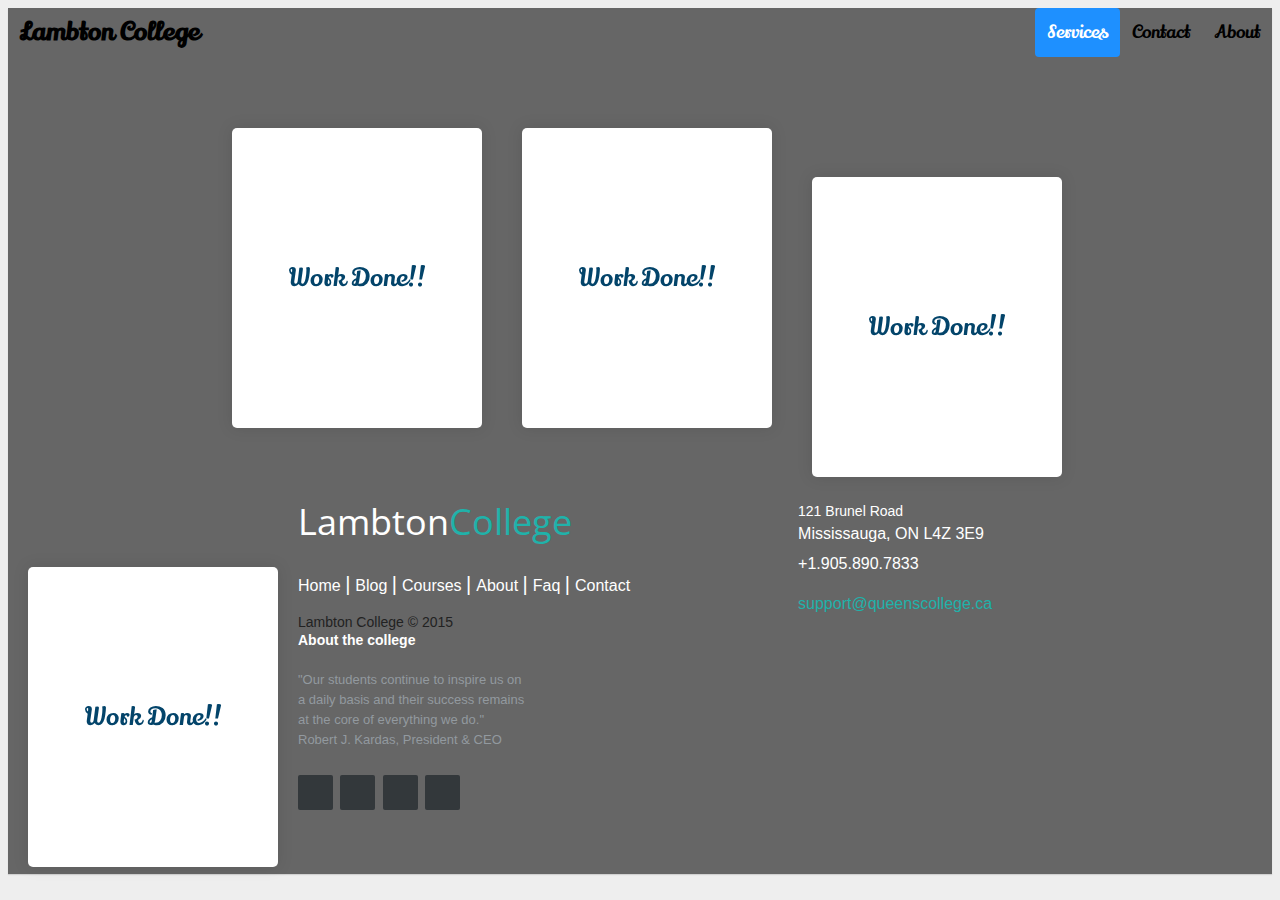
<file: Our-Work/ourwork.html>
<!DOCTYPE html>
<html lang="en">

<head>
    <meta charset="UTF-8">
    <meta http-equiv="X-UA-Compatible" content="IE=edge">
    <meta name="viewport" content="width=device-width, initial-scale=1.0">
    <link href="https://fonts.googleapis.com/css?family=Open+Sans:300i,400" rel="stylesheet">
    <link rel="stylesheet" href="./styles.css">
    <title>Document</title>
</head>

<body>
    <div class="header">
        <a href="#default" class="logo">Lambton College</a>
        <div class="header-right">
            <a class="active" href="#home">Services</a>
            <a href="#contact">Contact</a>
            <a href="#about">About</a>
        </div>
    </div>

    <div class="row">
        <div class="columnn">
            <div class="card">
                <div class="content">
                    <div class="front">
                        <!-- <img id=img src="./bg_img.jpg">  -->Work Done!!
                    </div>
                    <div class="back">
                        Work Info
                    </div>
                </div>
            </div>
        </div>

        <div class="columnn">
            <div class="card">
                <div class="content">
                    <div class="front">
                        Work Done!!
                    </div>
                    <div class="back">
                        Work Info
                    </div>
                </div>
            </div>
        </div>

        <div class="columnn">
            <div class="card">
                <div class="content">
                    <div class="front">
                        Work Done!!
                    </div>
                    <div class="back">
                        Work Info

                    </div>
                </div>
            </div>
        </div>

        <div class="columnn">
            <div class="card-1">
                <div class="content">
                    <div class="front">
                        Work Done!!
                    </div>
                    <div class="back">
                        Work Info
                    </div>
                </div>
            </div>
        </div>
    </div>

    <footer class="footer-distributed">

        <div class="footer-left">

            <h3>Lambton<span>College</span></h3>

            <p class="footer-links">
                <a href="#" class="link-1">Home</a>

                <a href="#">Blog</a>

                <a href="#">Courses</a>

                <a href="#">About</a>

                <a href="#">Faq</a>

                <a href="#">Contact</a>
            </p>

            <p class="footer-company-name">Lambton College © 2015</p>
        </div>

        <div class="footer-center">

            <div>
                <i class="fa fa-map-marker"></i>
                <p><span>121 Brunel Road</span> Mississauga, ON L4Z 3E9</p>
            </div>

            <div>
                <i class="fa fa-phone"></i>
                <p>+1.905.890.7833</p>
            </div>

            <div>
                <i class="fa fa-envelope"></i>
                <p><a href="mailto:support@company.com">support@queenscollege.ca</a></p>
            </div>

        </div>

        <div class="footer-right">

            <p class="footer-company-about">
                <span>About the college</span> "Our students continue to inspire us on a daily basis and their success remains at the core of everything we do." </br>Robert J. Kardas, President & CEO
            </p>

            <div class="footer-icons">

                <a href="#"><i class="fa fa-facebook"></i></a>
                <a href="#"><i class="fa fa-twitter"></i></a>
                <a href="#"><i class="fa fa-linkedin"></i></a>
                <a href="#"><i class="fa fa-github"></i></a>

            </div>

        </div>

    </footer>
</body>

</html>
</file>
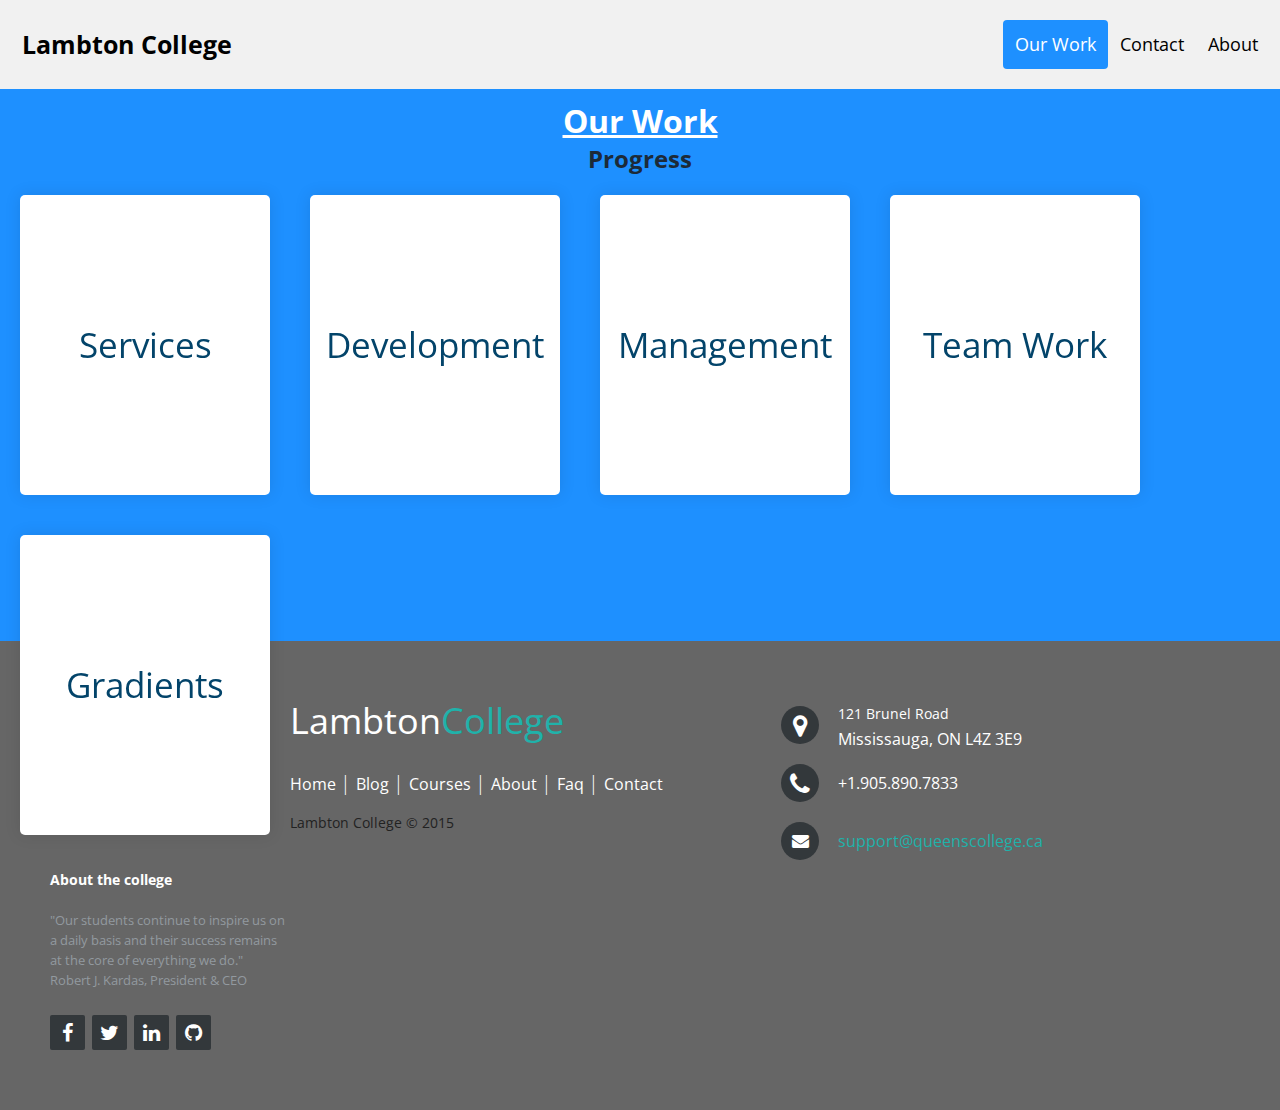
<file: OurWork/ourwork.html>
<!DOCTYPE html>
<html lang="en">

<head>
    <meta charset="UTF-8">
    <meta http-equiv="X-UA-Compatible" content="IE=edge">
    <meta name="viewport" content="width=device-width, initial-scale=1.0">
    <title>Our Work Page</title>
    <link href="https://fonts.googleapis.com/css?family=Open+Sans:300i,400" rel="stylesheet">
    <link rel="stylesheet" href="https://stackpath.bootstrapcdn.com/font-awesome/4.7.0/css/font-awesome.min.css">
    <link rel="stylesheet" href="styles.css">
</head>

<body>
    <div class="header">
        <a href="#default" class="logo">Lambton College</a>
        <div class="header-right">
            <a class="active" href="#home">Our Work</a>
            <a href="#contact">Contact</a>
            <a href="#about">About</a>
        </div>
    </div>

    <div class="service">
        <h1>Our Work</h1>
        <h2>Progress</h2>
        <div class="row">
            <div class="columnn">
                <div class="card">
                    <div class="content">
                        <div class="front">
                            Services
                        </div>
                        <div class="back">
                            AI solution to provide data and figures to ensure that project gets delivered on time. We've created really cool gradients and icons which loves their clients.
                        </div>
                    </div>
                </div>
            </div>

            <div class="columnn">
                <div class="card">
                    <div class="content">
                        <div class="front">
                            Development
                        </div>
                        <div class="back-1">
                            Web development is closely related to the job of designing the features and functionality of apps (web design). The term development is usually reserved for the actual construction of these things (that is to say, the programming of sites). The basic
                            tools involved are programming languages called HTML (Hypertext Markup Language), CSS (Cascading Style Sheets), and JavaScript.
                        </div>
                    </div>
                </div>
            </div>

            <div class="columnn">
                <div class="card">
                    <div class="content">
                        <div class="front">
                            Management
                        </div>
                        <div class="back">
                            Management is the administration of an organization and coordinating resources and tasks to help a business run smoothly towards a common goal.

                        </div>
                    </div>
                </div>
            </div>

            <div class="columnn">
                <div class="card">
                    <div class="content">
                        <div class="front">
                            Team Work
                        </div>
                        <div class="back">
                            Teamwork means that people will try to cooperate, using their individual skills and providing constructive feedback, despite any personal conflict between individuals.”
                        </div>
                    </div>
                </div>
            </div>

            <div class="columnn">
                <div class="card">
                    <div class="content">
                        <div class="front">
                            Gradients
                        </div>
                        <div class="back">
                            Here gradients indicates the work we did to show different colors & gradients in our website & made it more eye catching, soothing and also including responsive design.
                        </div>
                    </div>
                </div>
            </div>
        </div>

    </div>
    <section>

    </section>


    <footer class="footer-distributed">

        <div class="footer-left">

            <h3>Lambton<span>College</span></h3>

            <p class="footer-links">
                <a href="#" class="link-1">Home</a>

                <a href="#">Blog</a>

                <a href="#">Courses</a>

                <a href="#">About</a>

                <a href="#">Faq</a>

                <a href="#">Contact</a>
            </p>

            <p class="footer-company-name">Lambton College © 2015</p>
        </div>

        <div class="footer-center">

            <div>
                <i class="fa fa-map-marker"></i>
                <p><span>121 Brunel Road</span> Mississauga, ON L4Z 3E9</p>
            </div>

            <div>
                <i class="fa fa-phone"></i>
                <p>+1.905.890.7833</p>
            </div>

            <div>
                <i class="fa fa-envelope"></i>
                <p><a href="mailto:support@company.com">support@queenscollege.ca</a></p>
            </div>

        </div>

        <div class="footer-right">

            <p class="footer-company-about">
                <span>About the college</span> "Our students continue to inspire us on a daily basis and their success remains at the core of everything we do." </br>Robert J. Kardas, President & CEO
            </p>

            <div class="footer-icons">

                <a href="#"><i class="fa fa-facebook"></i></a>
                <a href="#"><i class="fa fa-twitter"></i></a>
                <a href="#"><i class="fa fa-linkedin"></i></a>
                <a href="#"><i class="fa fa-github"></i></a>

            </div>

        </div>

    </footer>

</body>

</html>
</file>
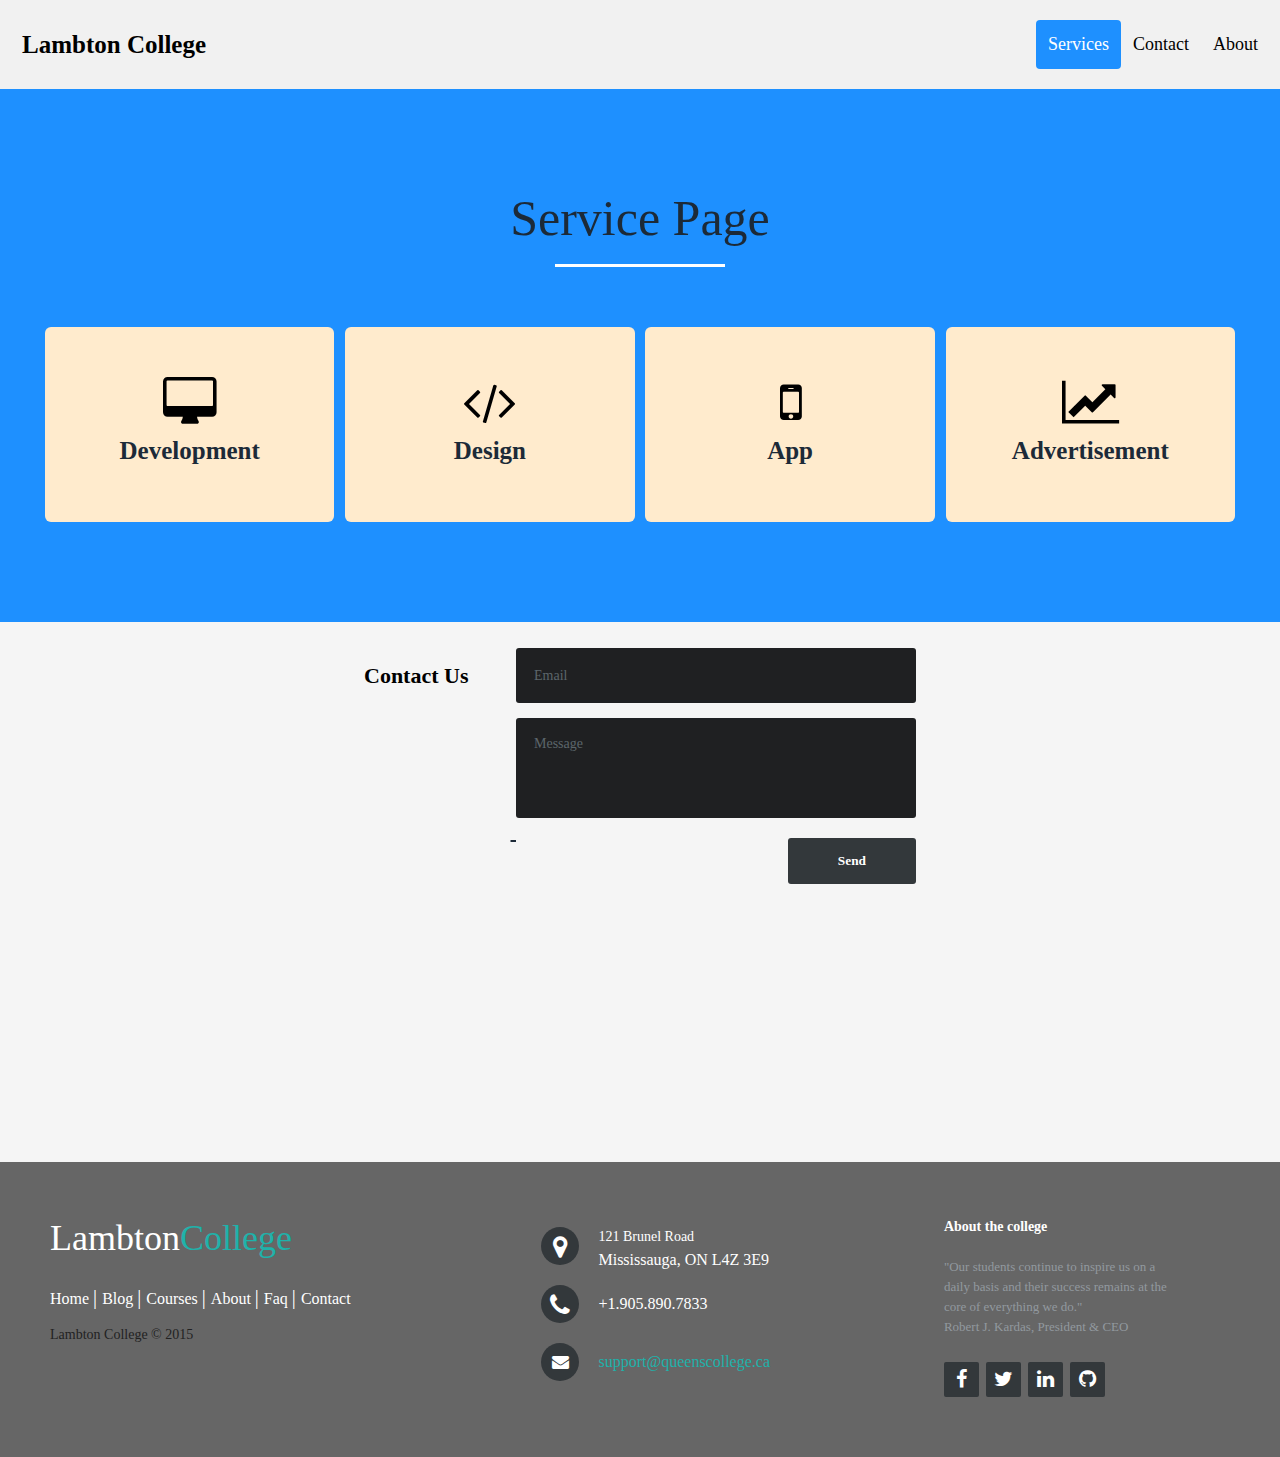
<file: Service/Service.html>
<!DOCTYPE html>
<html lang="en">

<head>
    <meta charset="UTF-8">
    <meta http-equiv="X-UA-Compatible" content="IE=edge">
    <meta name="viewport" content="width=device-width, initial-scale=1.0">
    <title>Service Page</title>
    <link rel="stylesheet" href="https://stackpath.bootstrapcdn.com/font-awesome/4.7.0/css/font-awesome.min.css">
    <link rel="stylesheet" href="service.css">
</head>

<body>
    <div class="header">
        <a href="#default" class="logo">Lambton College</a>
        <div class="header-right">
            <a class="active" href="#home">Services</a>
            <a href="#contact">Contact</a>
            <a href="#about">About</a>
        </div>
    </div>

    <div class="service">
        <div class="max-width">
            <h1>Service Page</h1>
            <div class="content">

                <div class="card">
                    <div class="box">
                        <i class="fa fa-desktop"></i>
                        <h3>Development</h3>
                        <p></p>
                    </div>
                </div>

                <div class="card">
                    <div class="box">
                        <i class="fa fa-code"></i>
                        <h3>Design</h3>
                        <p></p>
                    </div>
                </div>

                <div class="card">
                    <div class="box">
                        <i class="fa fa-mobile"></i>
                        <h3>App</h3>
                        <p></p>
                    </div>
                </div>

                <div class="card">
                    <div class="box">
                        <i class="fa fa-line-chart"></i>
                        <h3>Advertisement</h3>
                        <p></p>
                    </div>
                </div>

            </div>
        </div>

    </div>
    <section>
        </br>
        <div class="footer-distributed-1">
            <div class="footer-right-1">

                <p>Contact Us</p>

                <form action="#" method="post">

                    <input type="text" name="email" placeholder="Email">
                    <textarea name="message" placeholder="Message"></textarea>
                    <button>Send</button>

                </form>

            </div>
        </div>
    </section>


    <footer class="footer-distributed">

        <div class="footer-left">

            <h3>Lambton<span>College</span></h3>

            <p class="footer-links">
                <a href="#" class="link-1">Home</a>

                <a href="#">Blog</a>

                <a href="#">Courses</a>

                <a href="#">About</a>

                <a href="#">Faq</a>

                <a href="#">Contact</a>
            </p>

            <p class="footer-company-name">Lambton College © 2015</p>
        </div>

        <div class="footer-center">

            <div>
                <i class="fa fa-map-marker"></i>
                <p><span>121 Brunel Road</span> Mississauga, ON L4Z 3E9</p>
            </div>

            <div>
                <i class="fa fa-phone"></i>
                <p>+1.905.890.7833</p>
            </div>

            <div>
                <i class="fa fa-envelope"></i>
                <p><a href="mailto:support@company.com">support@queenscollege.ca</a></p>
            </div>

        </div>

        <div class="footer-right">

            <p class="footer-company-about">
                <span>About the college</span> "Our students continue to inspire us on a daily basis and their success remains at the core of everything we do." </br>Robert J. Kardas, President & CEO
            </p>

            <div class="footer-icons">

                <a href="#"><i class="fa fa-facebook"></i></a>
                <a href="#"><i class="fa fa-twitter"></i></a>
                <a href="#"><i class="fa fa-linkedin"></i></a>
                <a href="#"><i class="fa fa-github"></i></a>

            </div>

        </div>

    </footer>

</body>

</html>
</file>
<file: Our-Work/styles.css>
@import 'https://fonts.googleapis.com/css?family=Lily+Script+One';
@import url('https://fonts.googleapis.com/css2?family=Poppins:wgh@100;200;300;400;500;600;700;800;900&display=swap');
body {
    background: #eee;
    font-family: 'Lily Script One';
}

header {
    overflow: hidden;
    background-color: #f1f1f1;
    padding: 20px 10px 20px 10px;
    margin: 50px;
    position: absolute;
}

.header a {
    float: left;
    color: black;
    text-align: center;
    padding: 12px;
    text-decoration: none;
    font-size: 18px;
    line-height: 25px;
    border-radius: 4px;
}

.header a.logo {
    font-size: 25px;
    font-weight: bold;
}

.header a:hover {
    background-color: #ddd;
    color: black;
}

.header a.active {
    background-color: dodgerblue;
    color: white;
}

.header-right {
    float: right;
}

@media screen and (max-width: 500px) {
    .header a {
        float: none;
        display: block;
        text-align: left;
    }
    .header-right {
        float: none;
    }
}

.card {
    position: relative;
    top: 100%;
    /* left: 50%; */
    width: 250px;
    height: 300px;
    padding-top: 100px;
    margin: 20px;
    float: left;
    perspective: 500px;
}

.card-1 {
    position: relative;
    top: 100%;
    /* left: 50%; */
    width: 250px;
    height: 300px;
    padding-top: 50px;
    margin: 20px;
    float: left;
    perspective: 500px;
}

.row .column .content .card .img {
    width: 20%;
}

.content {
    position: relative;
    width: 100%;
    height: 100%;
    box-shadow: 0 0 15px rgba(0, 0, 0, 0.1);
    transition: transform 1s;
    transform-style: preserve-3d;
}

.card:hover .content {
    transform: rotateY( 180deg);
    transition: transform 0.5s;
}

.card-1:hover .content {
    transform: rotateY( 180deg);
    transition: transform 0.5s;
}

.front,
.back {
    position: absolute;
    height: 100%;
    width: 100%;
    background: white;
    line-height: 300px;
    color: #03446A;
    text-align: center;
    font-size: 25px;
    border-radius: 5px;
    backface-visibility: hidden;
}

.back {
    background: #03446A;
    color: white;
    transform: rotateY( 180deg);
}

.footer-distributed {
    background: #666;
    box-shadow: 0 1px 1px 0 rgba(0, 0, 0, 0.12);
    box-sizing: border-box;
    width: 100%;
    text-align: left;
    font: bold 16px sans-serif;
    padding: 55px 50px;
}

.footer-distributed .footer-left,
.footer-distributed .footer-center,
.footer-distributed .footer-right {
    display: inline-block;
    vertical-align: top;
}


/* Footer left */

.footer-distributed .footer-left {
    width: 40%;
}


/* The company logo */

.footer-distributed h3 {
    color: #ffffff;
    font: normal 36px "Open Sans", cursive;
    margin: 0;
}

.footer-distributed h3 span {
    color: lightseagreen;
}


/* Footer links */

.footer-distributed .footer-links {
    color: #ffffff;
    margin: 20px 0 12px;
    padding: 0;
}

.footer-distributed .footer-links a {
    display: inline-block;
    line-height: 1.8;
    font-weight: 400;
    text-decoration: none;
    color: inherit;
}

.footer-distributed .footer-company-name {
    color: #222;
    font-size: 14px;
    font-weight: normal;
    margin: 0;
}


/* Footer Center */

.footer-distributed .footer-center {
    width: 35%;
}

.footer-distributed .footer-center i {
    background-color: #33383b;
    color: #ffffff;
    font-size: 25px;
    width: 38px;
    height: 38px;
    border-radius: 50%;
    text-align: center;
    line-height: 42px;
    margin: 10px 15px;
    vertical-align: middle;
}

.footer-distributed .footer-center i.fa-envelope {
    font-size: 17px;
    line-height: 38px;
}

.footer-distributed .footer-center p {
    display: inline-block;
    color: #ffffff;
    font-weight: 400;
    vertical-align: middle;
    margin: 0;
}

.footer-distributed .footer-center p span {
    display: block;
    font-weight: normal;
    font-size: 14px;
    line-height: 2;
}

.footer-distributed .footer-center p a {
    color: lightseagreen;
    text-decoration: none;
}

.footer-distributed .footer-links a:before {
    content: "|";
    font-weight: 300;
    font-size: 20px;
    left: 0;
    color: #fff;
    display: inline-block;
    padding-right: 5px;
}

.footer-distributed .footer-links .link-1:before {
    content: none;
}


/* Footer Right */

.footer-distributed .footer-right {
    width: 20%;
}

.footer-distributed .footer-company-about {
    line-height: 20px;
    color: #92999f;
    font-size: 13px;
    font-weight: normal;
    margin: 0;
}

.footer-distributed .footer-company-about span {
    display: block;
    color: #ffffff;
    font-size: 14px;
    font-weight: bold;
    margin-bottom: 20px;
}

.footer-distributed .footer-icons {
    margin-top: 25px;
}

.footer-distributed .footer-icons a {
    display: inline-block;
    width: 35px;
    height: 35px;
    cursor: pointer;
    background-color: #33383b;
    border-radius: 2px;
    font-size: 20px;
    color: #ffffff;
    text-align: center;
    line-height: 35px;
    margin-right: 3px;
    margin-bottom: 5px;
}


/* If you don't want the footer to be responsive, remove these media queries */

@media (max-width: 880px) {
    .footer-distributed {
        font: bold 14px sans-serif;
    }
    .footer-distributed .footer-left,
    .footer-distributed .footer-center,
    .footer-distributed .footer-right {
        display: block;
        width: 100%;
        margin-bottom: 40px;
        text-align: center;
    }
    .footer-distributed .footer-center i {
        margin-left: 0;
    }
}

@media screen and (max-width: 1190px) {
    .max-width {
        padding: 0 25px;
    }
    .card {
        width: calc(50% - 10px);
        margin-bottom: 20px;
    }
}

@media screen and (max-width: 700px) {
    .card {
        width: 100%;
    }
}
</file>
<file: OurWork/styles.css>
@import 'https://fonts.googleapis.com/css?family=Lily+Script+One';
@import url('https://fonts.googleapis.com/css2?family=Poppins:wgh@100;200;300;400;500;600;700;800;900&display=swap');
* {
    margin: 0;
    padding: 0;
    box-sizing: border-box;
}

body {
    background-color: dodgerblue;
    color: rgb(28, 42, 56);
    font-family: 'Lily Script One';
}

.header {
    overflow: hidden;
    background-color: #f1f1f1;
    padding: 20px 10px;
}

.header a {
    float: left;
    color: black;
    text-align: center;
    padding: 12px;
    text-decoration: none;
    font-size: 18px;
    line-height: 25px;
    border-radius: 4px;
}

.header a.logo {
    font-size: 25px;
    font-weight: bold;
}

.header a:hover {
    background-color: #ddd;
    color: black;
}

.header a.active {
    background-color: dodgerblue;
    color: white;
}

.header-right {
    float: right;
}

@media screen and (max-width: 500px) {
    .header a {
        float: none;
        display: block;
        text-align: left;
    }
    .header-right {
        float: none;
    }
}

.service {
    padding: 10px 0;
}

.service h1 {
    /* padding-left: 50px; */
    text-align: center;
    color: #fff;
    text-decoration: underline;
}

.service h2 {
    text-align: center;
}

.card {
    position: relative;
    width: 250px;
    height: 300px;
    margin: 20px;
    float: left;
    perspective: 500px;
}

.row .column .content .card .img {
    width: 20%;
}

.content {
    position: relative;
    width: 100%;
    height: 100%;
    box-shadow: 0 0 15px rgba(0, 0, 0, 0.1);
    transition: transform 1s;
    transform-style: preserve-3d;
}

.card:hover .content {
    transform: rotateY( 180deg);
    transition: transform 0.5s;
}

.front {
    position: absolute;
    height: 100%;
    width: 100%;
    background: white;
    line-height: 300px;
    color: #03446A;
    text-align: center;
    font-size: 35px;
    border-radius: 5px;
    backface-visibility: hidden;
}

.back {
    position: relative;
    height: 100%;
    width: 100%;
    background: white;
    line-height: 40px;
    color: #03446A;
    text-align: center;
    font-size: 18px;
    border-radius: 10px;
    backface-visibility: hidden;
}

.back-1 {
    position: relative;
    height: 100%;
    width: 100%;
    background: white;
    line-height: 22px;
    color: #03446A;
    text-align: center;
    font-size: 16px;
    border-radius: 10px;
    backface-visibility: hidden;
}

.back {
    background: #0f78b5;
    color: white;
    transform: rotateY( 180deg);
}

.back-1 {
    background: #0f78b5;
    color: white;
    transform: rotateY( 180deg);
}

section {
    width: 1%;
    display: inline-block;
    background: transparent;
    height: 50vh;
    text-align: center;
    /* font-size: 22px; */
    /* font-weight: 700; */
    text-decoration: underline;
}

@import url(https://fonts.googleapis.com/css?family=Open+Sans:400,500,300,700);
* {
    font-family: Open Sans;
}

.footer-distributed {
    background: #666;
    box-shadow: 0 1px 1px 0 rgba(0, 0, 0, 0.12);
    box-sizing: border-box;
    width: 100%;
    text-align: left;
    font: bold 16px sans-serif;
    padding: 55px 50px;
}

.footer-distributed .footer-left,
.footer-distributed .footer-center,
.footer-distributed .footer-right {
    display: inline-block;
    vertical-align: top;
}


/* Footer left */

.footer-distributed .footer-left {
    width: 40%;
}


/* The company logo */

.footer-distributed h3 {
    color: #ffffff;
    font: normal 36px "Open Sans", cursive;
    margin: 0;
}

.footer-distributed h3 span {
    color: lightseagreen;
}


/* Footer links */

.footer-distributed .footer-links {
    color: #ffffff;
    margin: 20px 0 12px;
    padding: 0;
}

.footer-distributed .footer-links a {
    display: inline-block;
    line-height: 1.8;
    font-weight: 400;
    text-decoration: none;
    color: inherit;
}

.footer-distributed .footer-company-name {
    color: #222;
    font-size: 14px;
    font-weight: normal;
    margin: 0;
}


/* Footer Center */

.footer-distributed .footer-center {
    width: 35%;
}

.footer-distributed .footer-center i {
    background-color: #33383b;
    color: #ffffff;
    font-size: 25px;
    width: 38px;
    height: 38px;
    border-radius: 50%;
    text-align: center;
    line-height: 42px;
    margin: 10px 15px;
    vertical-align: middle;
}

.footer-distributed .footer-center i.fa-envelope {
    font-size: 17px;
    line-height: 38px;
}

.footer-distributed .footer-center p {
    display: inline-block;
    color: #ffffff;
    font-weight: 400;
    vertical-align: middle;
    margin: 0;
}

.footer-distributed .footer-center p span {
    display: block;
    font-weight: normal;
    font-size: 14px;
    line-height: 2;
}

.footer-distributed .footer-center p a {
    color: lightseagreen;
    text-decoration: none;
}

.footer-distributed .footer-links a:before {
    content: "|";
    font-weight: 300;
    font-size: 20px;
    left: 0;
    color: #fff;
    display: inline-block;
    padding-right: 5px;
}

.footer-distributed .footer-links .link-1:before {
    content: none;
}


/* Footer Right */

.footer-distributed .footer-right {
    width: 20%;
}

.footer-distributed .footer-company-about {
    line-height: 20px;
    color: #92999f;
    font-size: 13px;
    font-weight: normal;
    margin: 0;
}

.footer-distributed .footer-company-about span {
    display: block;
    color: #ffffff;
    font-size: 14px;
    font-weight: bold;
    margin-bottom: 20px;
}

.footer-distributed .footer-icons {
    margin-top: 25px;
}

.footer-distributed .footer-icons a {
    display: inline-block;
    width: 35px;
    height: 35px;
    cursor: pointer;
    background-color: #33383b;
    border-radius: 2px;
    font-size: 20px;
    color: #ffffff;
    text-align: center;
    line-height: 35px;
    margin-right: 3px;
    margin-bottom: 5px;
}


/* If you don't want the footer to be responsive, remove these media queries */

@media (max-width: 880px) {
    .footer-distributed {
        font: bold 14px sans-serif;
    }
    .footer-distributed .footer-left,
    .footer-distributed .footer-center,
    .footer-distributed .footer-right {
        display: block;
        width: 100%;
        margin-bottom: 40px;
        text-align: center;
    }
    .footer-distributed .footer-center i {
        margin-left: 0;
    }
}

@media screen and (max-width: 1190px) {
    .max-width {
        padding: 0 25px;
    }
    .card {
        width: calc(50% - 10px);
        margin-bottom: 20px;
    }
}

@media screen and (max-width: 700px) {
    .card {
        width: 100%;
    }
}
</file>
<file: Service/service.css>
@import url('https://fonts.googleapis.com/css2?family=Poppins:wgh@100;200;300;400;500;600;700;800;900&display=swap');
* {
    margin: 0;
    padding: 0;
    box-sizing: border-box;
}

.header {
    overflow: hidden;
    background-color: #f1f1f1;
    padding: 20px 10px;
}

.header a {
    float: left;
    color: black;
    text-align: center;
    padding: 12px;
    text-decoration: none;
    font-size: 18px;
    line-height: 25px;
    border-radius: 4px;
}

.header a.logo {
    font-size: 25px;
    font-weight: bold;
}

.header a:hover {
    background-color: #ddd;
    color: black;
}

.header a.active {
    background-color: dodgerblue;
    color: white;
}

.header-right {
    float: right;
}

@media screen and (max-width: 500px) {
    .header a {
        float: none;
        display: block;
        text-align: left;
    }
    .header-right {
        float: none;
    }
}

body {
    background-color: dodgerblue;
    color: rgb(28, 42, 56);
}

.service {
    padding: 100px 0;
}

.max-width {
    max-width: 1300px;
    padding: 0 45px;
    margin: auto;
}

.max-width h1 {
    text-align: center;
    position: relative;
    font-size: 50px;
    font-weight: 500;
    margin-bottom: 60px;
    padding-bottom: 20px;
}

.max-width h1::after {
    content: '';
    position: absolute;
    width: 170px;
    height: 3px;
    background: #fff;
    bottom: 0;
    left: 50%;
    transform: translateX(-50%);
}

.content {
    display: flex;
    flex-wrap: wrap;
    justify-content: space-between;
}

.card {
    padding: 50px 25px;
    width: calc(26% - 20px);
    border-radius: 6px;
    background: blanchedalmond;
    text-align: center;
    user-select: none;
    cursor: pointer;
    transition: all 0.3s ease;
}

.card:hover {
    background-color: royalblue;
}

.box {
    transition: all 0.3s ease;
}

.card:hover .box {
    transform: scale(1.05);
}

.box i {
    font-size: 50px;
    color: black;
    transition: color 0.3 ease;
}

.card:hover .box i {
    color: black;
}

.box h3 {
    font-size: 25px;
    padding: 10px 0 7px;
}

section {
    width: 100%;
    display: inline-block;
    background: whitesmoke;
    height: 60vh;
    text-align: center;
    font-size: 22px;
    font-weight: 700;
    text-decoration: underline;
}

.footer-distributed-1 .footer-right-1 {
    float: center;
}

.footer-distributed-1 .footer-right-1 p {
    display: inline-block;
    vertical-align: top;
    margin: 15px 42px 0 0;
    color: black;
}


/* The contact form */

.footer-distributed-1 form {
    display: inline-block;
}

.footer-distributed-1 form input,
.footer-distributed-1 form textarea {
    display: block;
    border-radius: 3px;
    box-sizing: border-box;
    background-color: #1f2022;
    box-shadow: 0 1px 0 0 rgba(255, 255, 255, 0.1);
    border: none;
    resize: none;
    font: inherit;
    font-size: 14px;
    font-weight: normal;
    color: #d1d2d2;
    width: 400px;
    padding: 18px;
}

.footer-distributed-1 ::-webkit-input-placeholder {
    color: #5c666b;
}

.footer-distributed-1 ::-moz-placeholder {
    color: #5c666b;
    opacity: 1;
}

.footer-distributed-1 :-ms-input-placeholder {
    color: #5c666b;
}

.footer-distributed-1 form input {
    height: 55px;
    margin-bottom: 15px;
}

.footer-distributed-1 form textarea {
    height: 100px;
    margin-bottom: 20px;
}

.footer-distributed-1 form button {
    border-radius: 3px;
    background-color: #33383b;
    color: #ffffff;
    border: 0;
    padding: 15px 50px;
    font-weight: bold;
    float: right;
    cursor: pointer;
}

@import url(https://fonts.googleapis.com/css?family=Open+Sans:400,500,300,700);
* {
    font-family: Open Sans;
}

.footer-distributed {
    background: #666;
    box-shadow: 0 1px 1px 0 rgba(0, 0, 0, 0.12);
    box-sizing: border-box;
    width: 100%;
    text-align: left;
    font: bold 16px sans-serif;
    padding: 55px 50px;
}

.footer-distributed .footer-left,
.footer-distributed .footer-center,
.footer-distributed .footer-right {
    display: inline-block;
    vertical-align: top;
}


/* Footer left */

.footer-distributed .footer-left {
    width: 40%;
}


/* The company logo */

.footer-distributed h3 {
    color: #ffffff;
    font: normal 36px "Open Sans", cursive;
    margin: 0;
}

.footer-distributed h3 span {
    color: lightseagreen;
}


/* Footer links */

.footer-distributed .footer-links {
    color: #ffffff;
    margin: 20px 0 12px;
    padding: 0;
}

.footer-distributed .footer-links a {
    display: inline-block;
    line-height: 1.8;
    font-weight: 400;
    text-decoration: none;
    color: inherit;
}

.footer-distributed .footer-company-name {
    color: #222;
    font-size: 14px;
    font-weight: normal;
    margin: 0;
}


/* Footer Center */

.footer-distributed .footer-center {
    width: 35%;
}

.footer-distributed .footer-center i {
    background-color: #33383b;
    color: #ffffff;
    font-size: 25px;
    width: 38px;
    height: 38px;
    border-radius: 50%;
    text-align: center;
    line-height: 42px;
    margin: 10px 15px;
    vertical-align: middle;
}

.footer-distributed .footer-center i.fa-envelope {
    font-size: 17px;
    line-height: 38px;
}

.footer-distributed .footer-center p {
    display: inline-block;
    color: #ffffff;
    font-weight: 400;
    vertical-align: middle;
    margin: 0;
}

.footer-distributed .footer-center p span {
    display: block;
    font-weight: normal;
    font-size: 14px;
    line-height: 2;
}

.footer-distributed .footer-center p a {
    color: lightseagreen;
    text-decoration: none;
}

.footer-distributed .footer-links a:before {
    content: "|";
    font-weight: 300;
    font-size: 20px;
    left: 0;
    color: #fff;
    display: inline-block;
    padding-right: 5px;
}

.footer-distributed .footer-links .link-1:before {
    content: none;
}


/* Footer Right */

.footer-distributed .footer-right {
    width: 20%;
}

.footer-distributed .footer-company-about {
    line-height: 20px;
    color: #92999f;
    font-size: 13px;
    font-weight: normal;
    margin: 0;
}

.footer-distributed .footer-company-about span {
    display: block;
    color: #ffffff;
    font-size: 14px;
    font-weight: bold;
    margin-bottom: 20px;
}

.footer-distributed .footer-icons {
    margin-top: 25px;
}

.footer-distributed .footer-icons a {
    display: inline-block;
    width: 35px;
    height: 35px;
    cursor: pointer;
    background-color: #33383b;
    border-radius: 2px;
    font-size: 20px;
    color: #ffffff;
    text-align: center;
    line-height: 35px;
    margin-right: 3px;
    margin-bottom: 5px;
}


/* If you don't want the footer to be responsive, remove these media queries */

@media (max-width: 880px) {
    .footer-distributed {
        font: bold 14px sans-serif;
    }
    .footer-distributed .footer-left,
    .footer-distributed .footer-center,
    .footer-distributed .footer-right {
        display: block;
        width: 100%;
        margin-bottom: 40px;
        text-align: center;
    }
    .footer-distributed .footer-center i {
        margin-left: 0;
    }
}

@media screen and (max-width: 1190px) {
    .max-width {
        padding: 0 25px;
    }
    .card {
        width: calc(50% - 10px);
        margin-bottom: 20px;
    }
}

@media screen and (max-width: 700px) {
    .card {
        width: 100%;
    }
}
</file>
